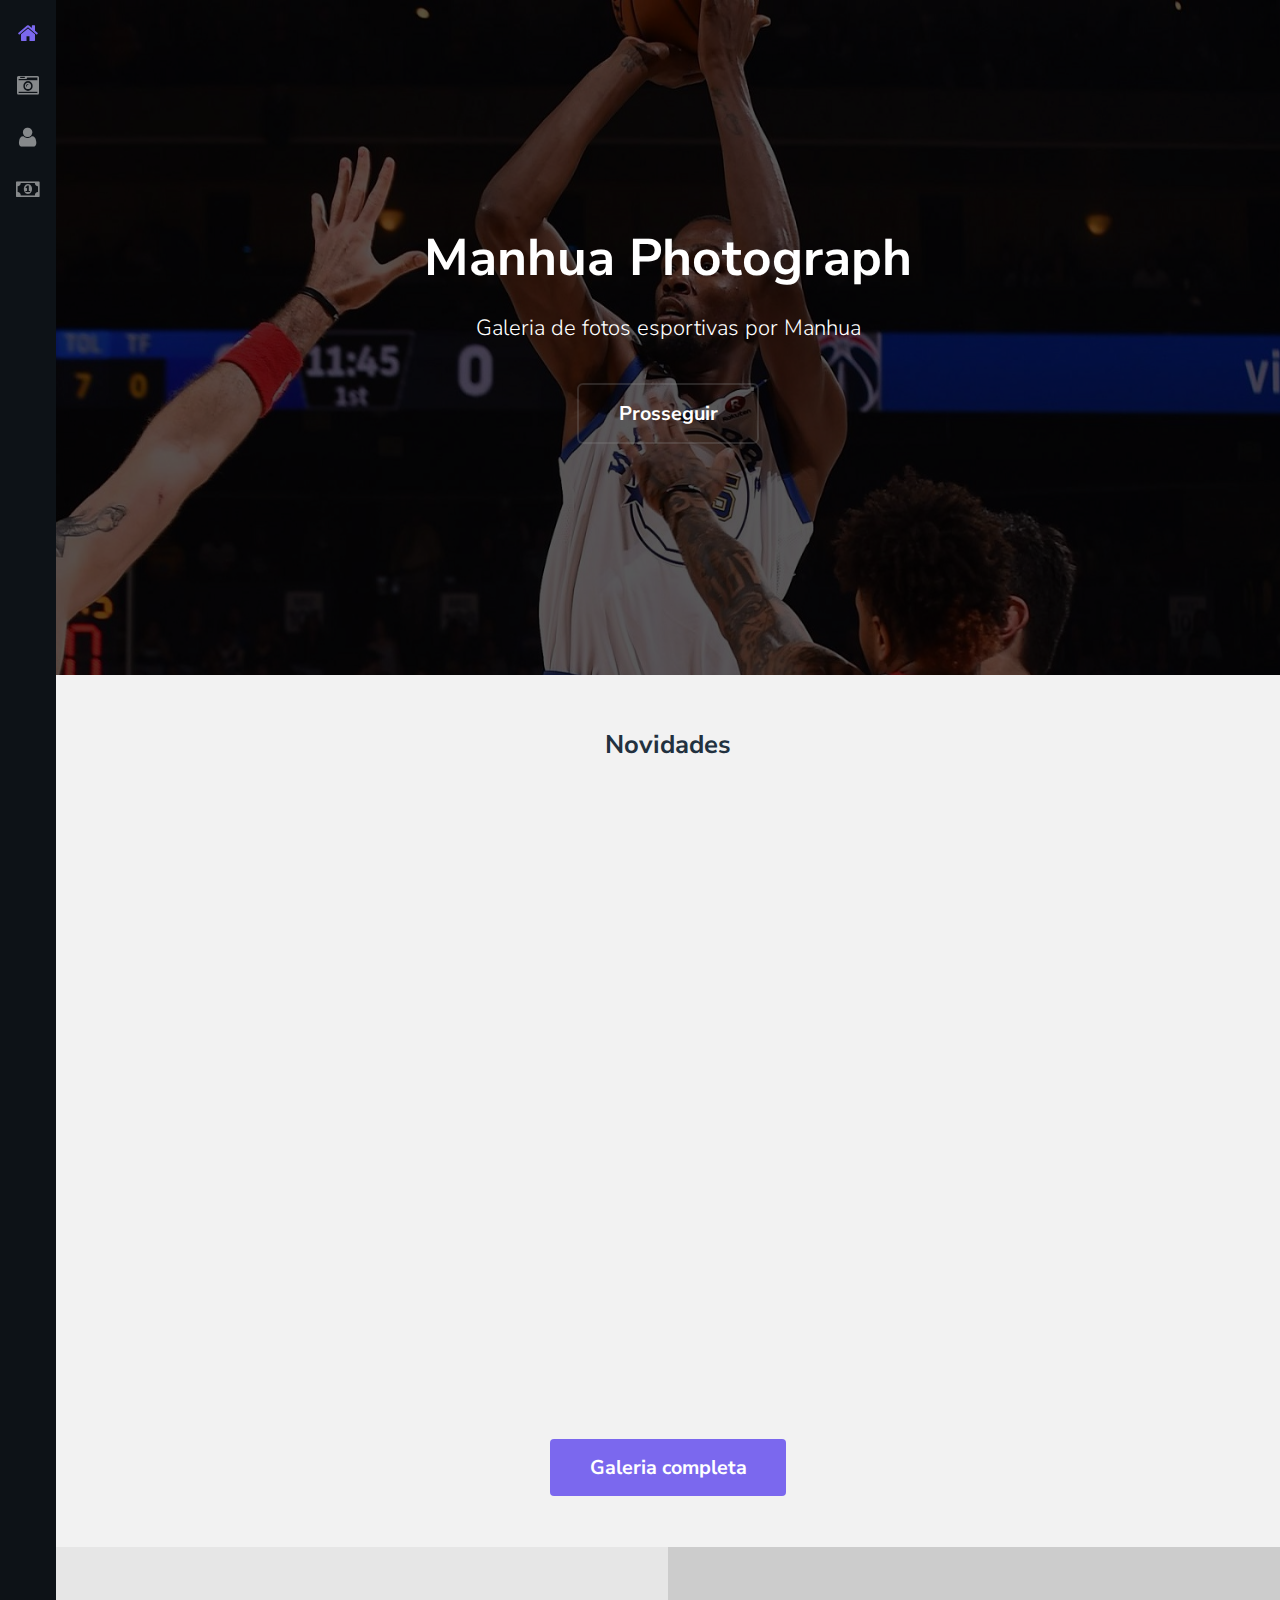
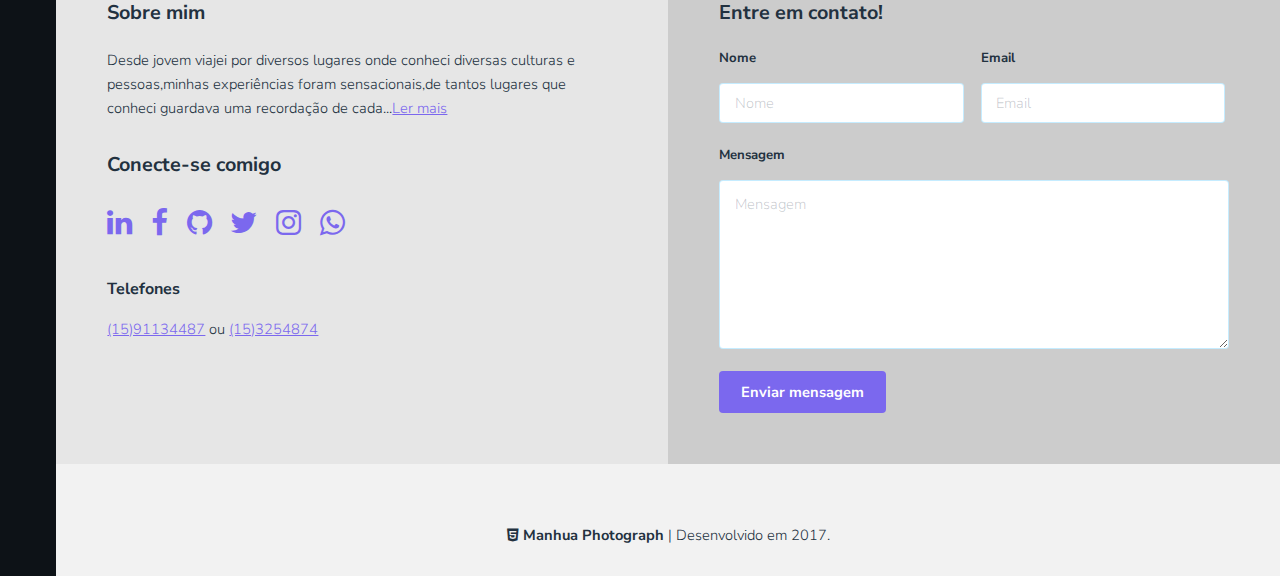
<file: index.html>
<!DOCTYPE HTML>
<html lang="pt-br">
	<head>
		<title>Manhua Photograph</title>
		<meta charset="utf-8" />
		<meta name="viewport" content="width=device-width, initial-scale=1" />
		<link rel="stylesheet" href="arq/css/main.css" />
		<link rel="Icon"  href="imagens/favicon.ico"> 
		
	</head>

	<body>
		<div class="page-wrap">

			
				<nav id="nav">
					<ul>
						<li><a href="index.html" class="active"><span class="icon fa-home"></span></a></li>
						<li><a href="galeria.html"><span class="icon fa-camera-retro"></span></a></li>
						<li><a href="sobre.html"><span class="icon fa-user"></span></a></li>
						<li><a href="servicos.html"><span class="icon fa-money"></span></a></li>
						
						</ul>
				</nav>


				<section id="main">
						<section id="banner">
							<div class="inner">
								<h1>Manhua Photograph</h1>
								<p>Galeria de fotos esportivas por Manhua</a></p>
								<ul class="actions">
									<li><a href="#gallery" class="button alt scrolly big">Prosseguir</a></li>
								</ul>
							</div>
						</section>

					
						<section id="gallery">


								<div class="gallery">
									<header class="special">
										<h2>Novidades</h2>
									</header>

									<div class="content">

										<div class="media ">
											<a href="imagens/cheia/bask.jpg"><img src="imagens/amostra/bask.jpg" alt="" title="All Stars - 2014."/></a>
											</div>
											<div class="media">
												<a href="imagens/cheia/bask1.jpg"><img src="imagens/amostra/bask1.jpg" alt="" title="All Stars - 2017" /></a> 
											</div>
											<div class="media">
												<a href="imagens/cheia/surf.jpg"><img src="imagens/amostra/surf.jpg" alt="" title="Nicolaj Artts - 2016." /></a> 
											</div>
											<div class="media">
												<a href="imagens/cheia/skate11.jpg"><img src="imagens/amostra/skate11.jpg" alt="" title="Luan Oliveira no Xgames 2014." /></a> 
												<p></p>
											</div>
											<div class="media">
												<a href="imagens/cheia/skate7.jpg"><img src="imagens/amostra/skate7.jpg" alt="" title="Abdul Nahaj - 2016." /></a>
											</div>
											<div class="media">
												<a href="imagens/cheia/surf10.jpg"><img src="imagens/amostra/surf10.jpg" alt="" title="Nina Artrois - 2017." /></a>
										
											</div>
											<div class="media">
												<a href="imagens/cheia/skate9.jpg"><img src="imagens/amostra/skate9.jpg" alt="" title="Luan Oliveira na Street League 2015." /></a>
											</div>
											<div class="media">
												<a href="imagens/cheia/surf7.jpg"><img src="imagens/amostra/surf7.jpg" alt="" title="André Markins em superonda - 2017" /></a>
										</div>
									</div>
									<footer>
										<a href="galeria.html" class="button big">Galeria completa</a>
									</footer>
								</div>
						</section>

				<section id="contato">
							
								<div class="social column">
									<h3>Sobre mim</h3>
									<p>Desde jovem viajei por diversos lugares onde conheci diversas culturas e pessoas,minhas experiências foram sensacionais,de tantos lugares que conheci guardava uma recordação de cada...<a href="sobre.html">Ler mais</a></p>
									<p></p>
									<h3>Conecte-se comigo</h3>
									<ul class="icons">
										<li><a href="https://br.linkedin.com/in/hedgar-bezerra-bab031141" class="icon fa-linkedin"> <span class="label"> LinkedIn</span></a></li>
										<li><a href="https://www.facebook.com/hedgar.bezerra" class="icon fa-facebook"><span class="label">Facebook</span></a></li>
										<li><a href="https://github.com/hedgarbezerra" class="icon fa-github"> <span class="label"> Github</span></a></li>
										<li><a href="https://twitter.com" class="icon fa-twitter"><span class="label">Twitter</span></a></li>
										<li><a href="https://Instagram.com" class="icon fa-instagram"><span class="label">Instagram</span></a></li>
										<li><a href="https://web.whatsapp.com/" class="icon fa-whatsapp"> <span class="label"> Whatssapp</span></a></li>
										<p></p>
										<h4>Telefones</h4>
										<p><a href="tel:1599134487">(15)91134487</a> ou <a href="tel:1532584874">(15)3254874</a></p>
									</ul>
								</div>

								<div class="column">
									<h3>  Entre em contato!</h3>
									<form id="gform" action="https://script.google.com/macros/s/AKfycbx9VpmqMlSRH6HCa_6Ye6Fxh0HaOp1bXYM5_r-WvgyuwUuxn74n/exec" method="post" enctype="text/plain" data-email="hedgarbezerra35@gmail.com">
										<div class="field half first">
											<label for="nome">Nome</label>
											<input name="nome" id="Nome" id="" type="text" placeholder="Nome">
										</div>
										<div class="field half">
											<label for="email">Email</label>
											<input name="email" id="email" type="email" placeholder="Email">
										</div>
										<div class="field">
											<label for="mensagem">Mensagem</label>
											<textarea name="Mensagem" rows="6" placeholder="Mensagem"></textarea>
										</div>
										<ul class="actions">
											<li><input value="Enviar mensagem" class="button" type="submit"></li>
										</ul>
									</form>
								</div>
								<div class ="column" style="display:none;" id="obg">
    							<h2><em>Obrigado por entrar em contato!</em> </h2>
  									
  									</div>

						</section>
				<script src="arq/js/jquery.min.js"></script>
				<script src="arq/js/jquery.poptrox.min.js"></script>
				<script src="arq/js/jquery.scrolly.min.js"></script>
				<script src="arq/js/skel.min.js"></script>
				<script src="arq/js/util.js"></script>
				<script src="arq/js/main.js"></script>

				
						<footer id="footer" class= "icon fa-html5">
						<strong> Manhua Photograph</strong> | Desenvolvido em 2017.
						</footer>
				</section>
		</div>

		
	</body>
</html>
</file>
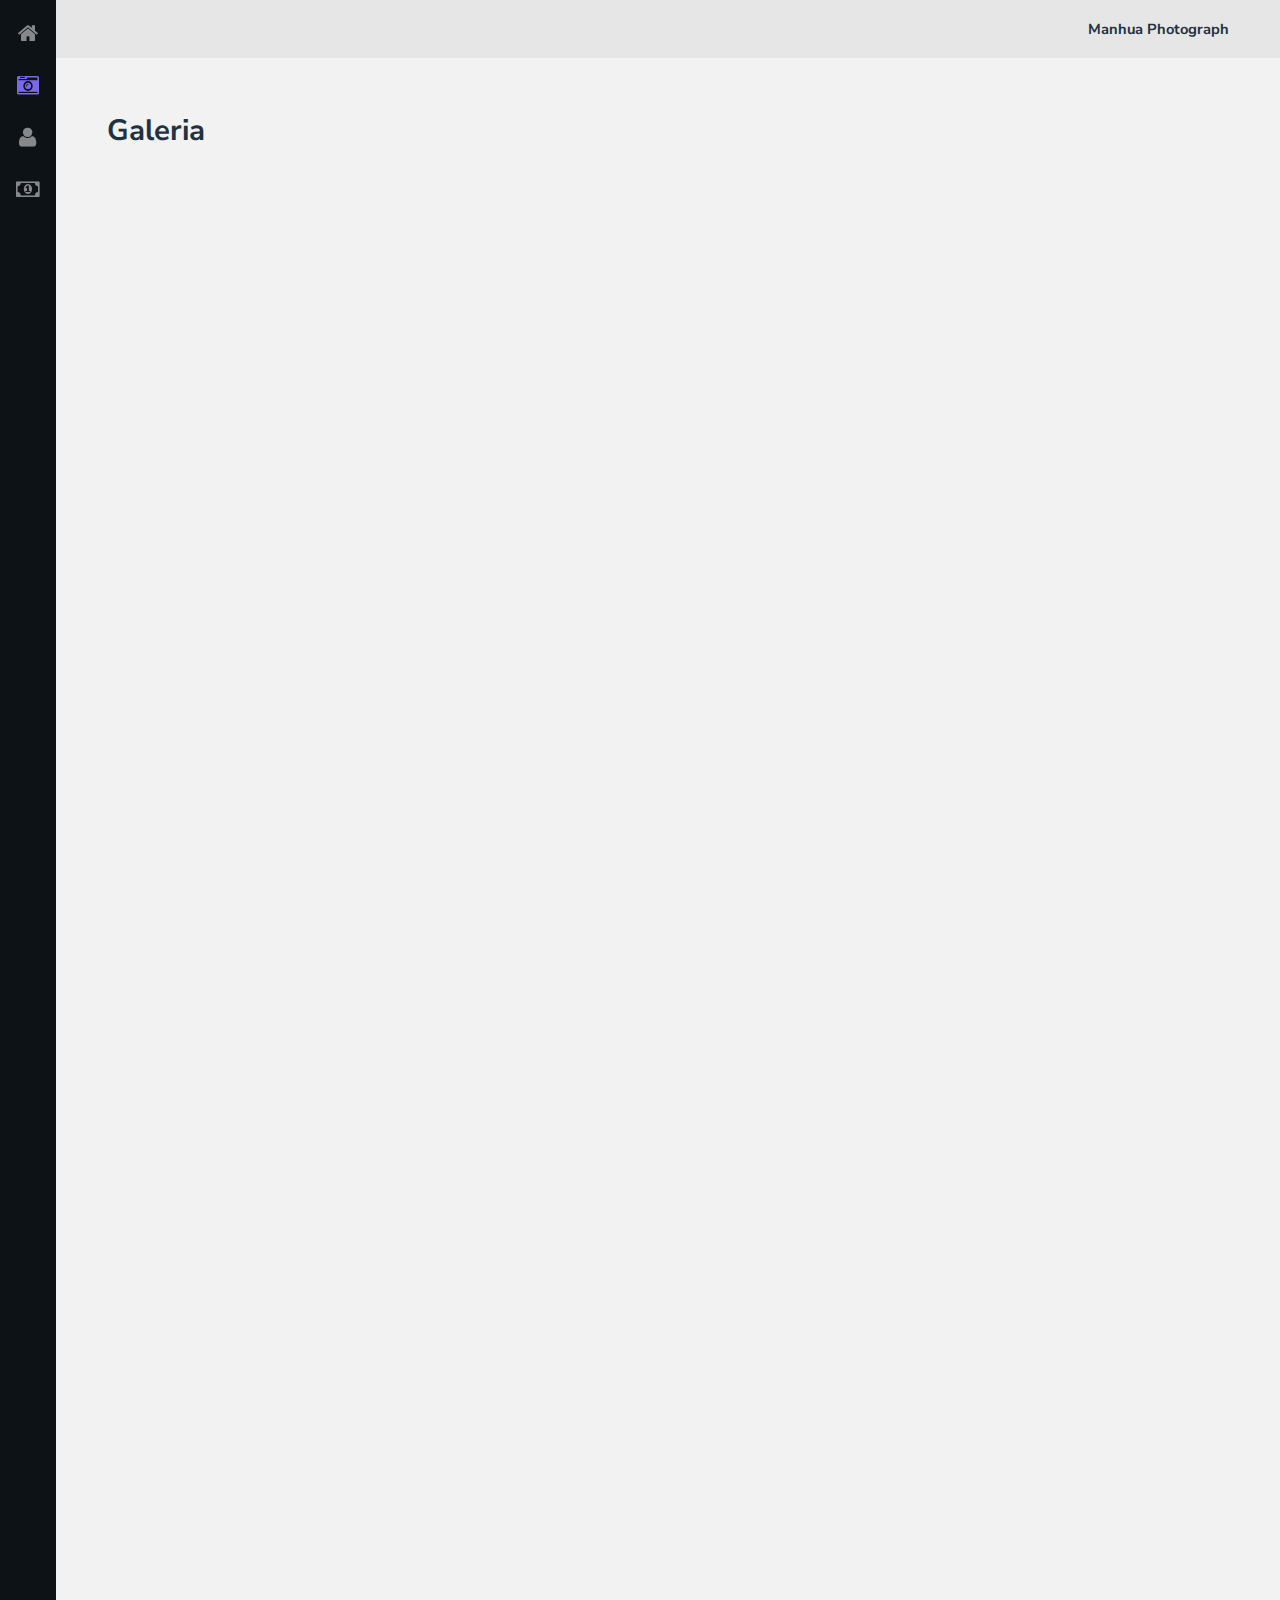
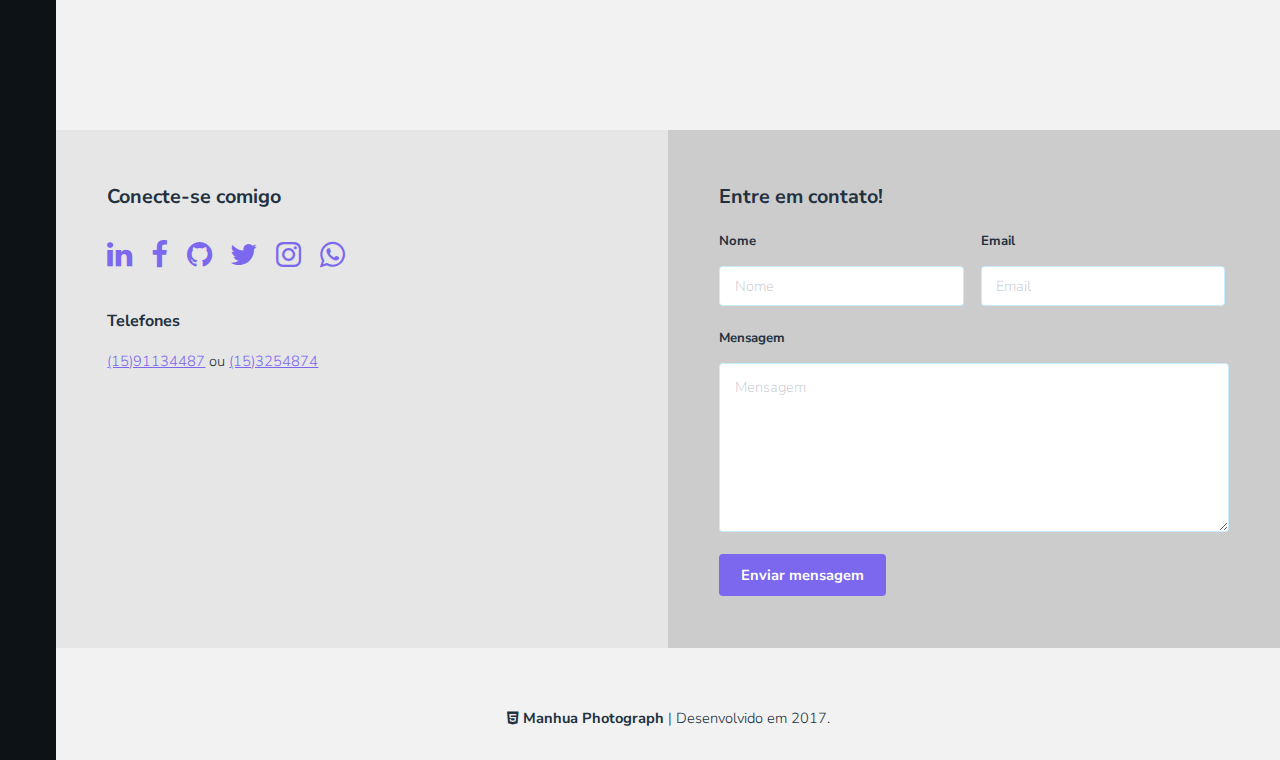
<file: galeria.html>
<!DOCTYPE HTML>
<html lang="pt-br">
	<head>
		<title>Manhua Photograph - Galeria </title>
		<meta charset="utf-8" />
		<meta name="viewport" content="width=device-width, initial-scale=1" />
		<link rel="stylesheet" href="arq/css/main.css" />
		<link rel="Icon"  href="imagens/favicon.ico"/>
	</head>
	<body>
		<div class="page-wrap">
				<nav id="nav">
					<ul>
						<li><a href="index.html"><span class="icon fa-home"></span></a></li>
						<li><a href="galeria.html" class="active"><span class="icon fa-camera-retro"></span></a></li>
						<li><a href="sobre.html"><span class="icon fa-user"></span></a></li>
						<li><a href="servicos.html"><span class="icon fa-money"></span></a></li>
					</ul>
				</nav>

		
				<section id="main">

			
					<header id="header">
							<div>Manhua Photograph </div>
						</header>

					
						<section id="galleries">

							
								<div class="gallery">

								
										<header>
											<h1>Galeria</h1>
										
										</header>

										<div class="content">
											<div class="media todos basquete ">
												<a href="imagens/cheia/bask.jpg"><img src="imagens/amostra/bask.jpg" alt="" title="All Stars - 2014."/></a>
											</div>
											<div class="media todos basquete">
												<a href="imagens/cheia/bask1.jpg"><img src="imagens/amostra/bask1.jpg" alt="" title="All Stars - 2017" /></a> 
											</div>
											<div class="media todos surf">
												<a href="imagens/cheia/surf.jpg"><img src="imagens/amostra/surf.jpg" alt="" title="Nicolaj Artts - 2016." /></a> 
											</div>
											<div class="media todos skate">
												<a href="imagens/cheia/skate11.jpg"><img src="imagens/amostra/skate11.jpg" alt="" title="Luan Oliveira / Xgames - 2014." /></a> 
												<p></p>
											</div>
											<div class="media todos skate">
												<a href="imagens/cheia/skate7.jpg"><img src="imagens/amostra/skate7.jpg" alt="" title="Abdul Nahaj - 2016." /></a>
											</div>
											<div class="media todos surf">
												<a href="imagens/cheia/surf10.jpg"><img src="imagens/amostra/surf10.jpg" alt="" title="Nina Artrois - 2017." /></a>
										
											</div>
											<div class="media todos skate">
												<a href="imagens/cheia/skate9.jpg"><img src="imagens/amostra/skate9.jpg" alt="" title="Luan Oliveira / Street League - 2015." /></a>
											</div>
											<div class="media todos futebol">
												<a href="imagens/cheia/fut3.jpg"><img src="imagens/amostra/fut3.jpg" alt="" title="Chealse vs Manchester City - 2017." /></a>
												<p></p>
											</div>
											<div class="media todos skate">
												<a href="imagens/cheia/skate2.jpg"><img src="imagens/amostra/skate2.jpg" alt="" title="Tom McFree - 2013." /></a>
											</div>
											<div class="media todos futebol">
												<a href="imagens/cheia/fut8.jpg"><img src="imagens/amostra/fut8.jpg" alt="" title="Chealse vs Armstrong - 2015." /></a>
											</div>
											<div class="media todos surf">
												<a href="imagens/cheia/surf1.jpg"><img src="imagens/amostra/surf1.jpg" alt="" title="Nicolaj Artts Superonda - 2016." /></a>
											</div>
											<div class="media todos basquete">
												<a href="imagens/cheia/bask6.jpg"><img src="imagens/amostra/bask6.jpg" alt="" title="Chicago Bulls vs Orlando Magic / NBA - 2016 ." /></a>
												<p></p>
											</div>
											
											<div class="media todos surf">
												<a href="imagens/cheia/surf2.jpg"><img src="imagens/amostra/surf2.jpg" alt="" title=" Joana Straus - 2016." /></a>
											</div>
											<div class="media todos skate4">
												<a href="imagens/cheia/skate4.jpg"><img src="imagens/amostra/skate4.jpg" alt="" title="Nicky Fortty - 2015." /></a>
											</div>
											<div class="media todos futebol">
												<a href="imagens/cheia/fut2.jpg"><img src="imagens/amostra/fut2.jpg" alt="" title="Bayern vs Arsenal - 2017." /></a>
											</div>
											<div class="media todos futebol">
												<a href="imagens/cheia/fut5.jpg"><img src="imagens/amostra/fut5.jpg" alt="" title="Pogba pelo Juventus - 2016." /></a>
												<p></p>
											</div>
											<div class="media todos skate">
												<a href="imagens/cheia/skate3.jpg"><img src="imagens/amostra/skate3.jpg" alt="" title="Chris Hoelfer / THRASHER - 2015." /></a>
											</div>
											<div class="media todos futebol">
												<a href="imagens/cheia/fut1.jpg"><img src="imagens/amostra/fut1.jpg" alt="" title="Chealse vs Monaco / UEFA - 2015." /></a>
											</div>
											<div class="media todos skate">
												<a href="imagens/cheia/skate1.jpg"><img src="imagens/amostra/skate1.jpg" alt="" title="Arthur Dayne - 2016." /></a>
											</div>
											<div class="media todos basquete ">
												<a href="imagens/cheia/bask2.jpg"><img src="imagens/amostra/bask2.jpg" alt="" title="Detroit Pistons vs Philadelphia 76ers / NBA - 2017." /></a>
												<p></p>
											</div>
											<div class="media todos skate ">
												<a href="imagens/cheia/skate5.jpg"><img src="imagens/amostra/skate5.jpg" alt="" title="Corey Ashk - 2014." /></a>
											</div>
											<div class="media todos skate">
												<a href="imagens/cheia/skate6.jpg"><img src="imagens/amostra/skate6.jpg" alt="" title="Chris Chann - 2016." /></a>
											</div>
											<div class="media todos basquete ">
												<a href="imagens/cheia/bask3.jpg"><img src="imagens/amostra/bask3.jpg" alt="" title="Los Angeles Clippers vs Detroit Pistons / NBA - 2017." /></a>
											</div>
											<div class="media todos futebol">
												<a href="imagens/cheia/fut4.jpg"><img src="imagens/amostra/fut4.jpg" alt="" title="Neymar pelo Barcelona - 2015." /></a>
												<p></p>
											</div>

											<div class="media todos skate">
												<a href="imagens/cheia/skate7.jpg"><img src="imagens/amostra/skate7.jpg" alt="" title="Chris Chann / THRASHER - 2017." /></a>
											</div>
											<div class="media todos basquete">
												<a href="imagens/cheia/bask5.jpg"><img src="imagens/amostra/bask5.jpg" alt="" title="Washington Wizards vs Golden State Warrior / NBA - 2017." /></a>
											</div>
											<div class="media todos basquete">
												<a href="imagens/cheia/bask9.jpg"><img src="imagens/amostra/bask9.jpg" alt="" title="Lebron James / Allstars - 2014." /></a>
											</div>
											<div class="media todos skate">
												<a href="imagens/cheia/skate10.jpg"><img src="imagens/amostra/skate10.jpg" alt="" title="Luan Oliveira / Xgames - 2015." /></a>
												<p></p>
											</div>

											<div class="media todos futebol">
												<a href="imagens/cheia/fut9.jpg"><img src="imagens/amostra/fut9.jpg" alt="" title="Dynamo Kyiv vs Leipzig / UEFA - 2017." /></a>
											</div>
											<div class="media todos surf">
												<a href="imagens/cheia/surf3.jpg"><img src="imagens/amostra/surf3.jpg" alt="" title="Nicolaj Artts - 2017." /></a>
											</div>
											<div class="media todos skate">
												<a href="imagens/cheia/skate8.jpg"><img src="imagens/amostra/skate8.jpg" alt="" title="Cara aleatório / Seatle Skatepark - 2014." /></a>
											</div>
											<div class="media todos surf">
												<a href="imagens/cheia/surf4.jpg"><img src="imagens/amostra/surf4.jpg" alt="" title="Jean da Silva - 2016." /></a>
												<p></p>
											</div>

											<div class="media todos basquete">
												<a href="imagens/cheia/bask8.jpg"><img src="imagens/amostra/bask8.jpg" alt="" title="Los Angeles Lakers  vs Portland Trail Blazers / NBA - 2016." /></a>
											</div>
											<div class="media todos futebol">
												<a href="imagens/cheia/fut7.jpg"><img src="imagens/amostra/fut7.jpg" alt="" title="Barcelona vs Bayern / UEFA - 2017." /></a>
											</div>
											<div class="media todos surf">
												<a href="imagens/cheia/surf7.jpg"><img src="imagens/amostra/surf7.jpg" alt="" title="Joel Dynamo - 2014 ." /></a>
											</div>
											<div class="media todos surf">
												<a href="imagens/cheia/surf6.jpg"><img src="imagens/amostra/surf6.jpg" alt="" title="Surfista com seu cão - 2015." /></a>
												<p></p>
											</div>
											<div class="media todos basquete">
												<a href="imagens/cheia/bask4.jpg"><img src="imagens/amostra/bask4.jpg" alt="" title="Los Angeles Clippers vs Indiana Pacers / NBA - 2016." /></a>
											</div>
											<div class="media todos futebol">
												<a href="imagens/cheia/fut3.jpg"><img src="imagens/amostra/fut3.jpg" alt="" title="Chealse vs Tottenham / UEFA - 2016." /></a>
											</div>
											<div class="media todos futebol">
												<a href="imagens/cheia/fut6.jpg"><img src="imagens/amostra/fut6.jpg" alt="" title="Barcelona ganha UEFA - 2015." /></a>
											</div>
											<div class="media todos surf">
												<a href="imagens/cheia/surf9.jpg"><img src="imagens/amostra/surf9.jpg" alt="" title="Nina Artrois - 2015." /></a>
											</div>

										</div>
										<p></p>
								</div>
						</section>

					
						<section id="contato">
						

							<div class="social column">
								<h3>Conecte-se comigo</h3>
							
									<ul class="icons">
										<li><a href="https://br.linkedin.com/in/hedgar-bezerra-bab031141" class="icon fa-linkedin"> <span class="label"> LinkedIn</span></a></li>
										<li><a href="https://www.facebook.com/hedgar.bezerra" class="icon fa-facebook"><span class="label">Facebook</span></a></li>
										<li><a href="https://github.com/hedgarbezerra" class="icon fa-github"> <span class="label"> Github</span></a></li>
										<li><a href="https://twitter.com" class="icon fa-twitter"><span class="label">Twitter</span></a></li>
										<li><a href="https://Instagram.com" class="icon fa-instagram"><span class="label">Instagram</span></a></li>
										<li><a href="https://web.whatsapp.com/" class="icon fa-whatsapp"> <span class="label"> Whatssapp</span></a></li>
										<p></p>
										<h4>Telefones</h4>
										<p><a href="tel:1599134487">(15)91134487</a> ou <a href="tel:1532584874">(15)3254874</a></p>
									</ul>
								</div>

							<div class="column">
									<h3>  Entre em contato!</h3>
									<form id="gform" action="https://script.google.com/macros/s/AKfycbx9VpmqMlSRH6HCa_6Ye6Fxh0HaOp1bXYM5_r-WvgyuwUuxn74n/exec" method="post" enctype="text/plain" data-email="hedgarbezerra35@gmail.com">

										<div class="field half first">
											<label for="nome">Nome</label>
											<input name="nome" id="Nome" id="" type="text" placeholder="Nome">
										</div>
										<div class="field half">
											<label for="email">Email</label>
											<input name="email" id="email" type="email" placeholder="Email">
										</div>
										<div class="field">
											<label for="mensagem">Mensagem</label>
											<textarea name="Mensagem" rows="6" placeholder="Mensagem"></textarea>
										</div>
										<ul class="actions">
											<li><input value="Enviar mensagem" class="button" type="submit"></li>
										</ul>
									</form>
								</div>
								<div class ="column" style="display:none;" id="obg">
    							<h2><em>Obrigado por entrar em contato!</em> </h2>
  									
  									</div>
						</section>					
				<script src="arq/js/jquery.min.js"></script>
				<script src="arq/js/jquery.poptrox.min.js"></script>
				<script src="arq/js/jquery.scrolly.min.js"></script>
				<script src="arq/js/skel.min.js"></script>
				<script src="arq/js/util.js"></script>
				<script src="arq/js/main.js"></script>
						<footer id="footer" class="icon fa-html5">
							<strong> Manhua Photograph</strong> | Desenvolvido em 2017.
						</footer>
				</section>
		</div>
	</body>
	</html>
</file>
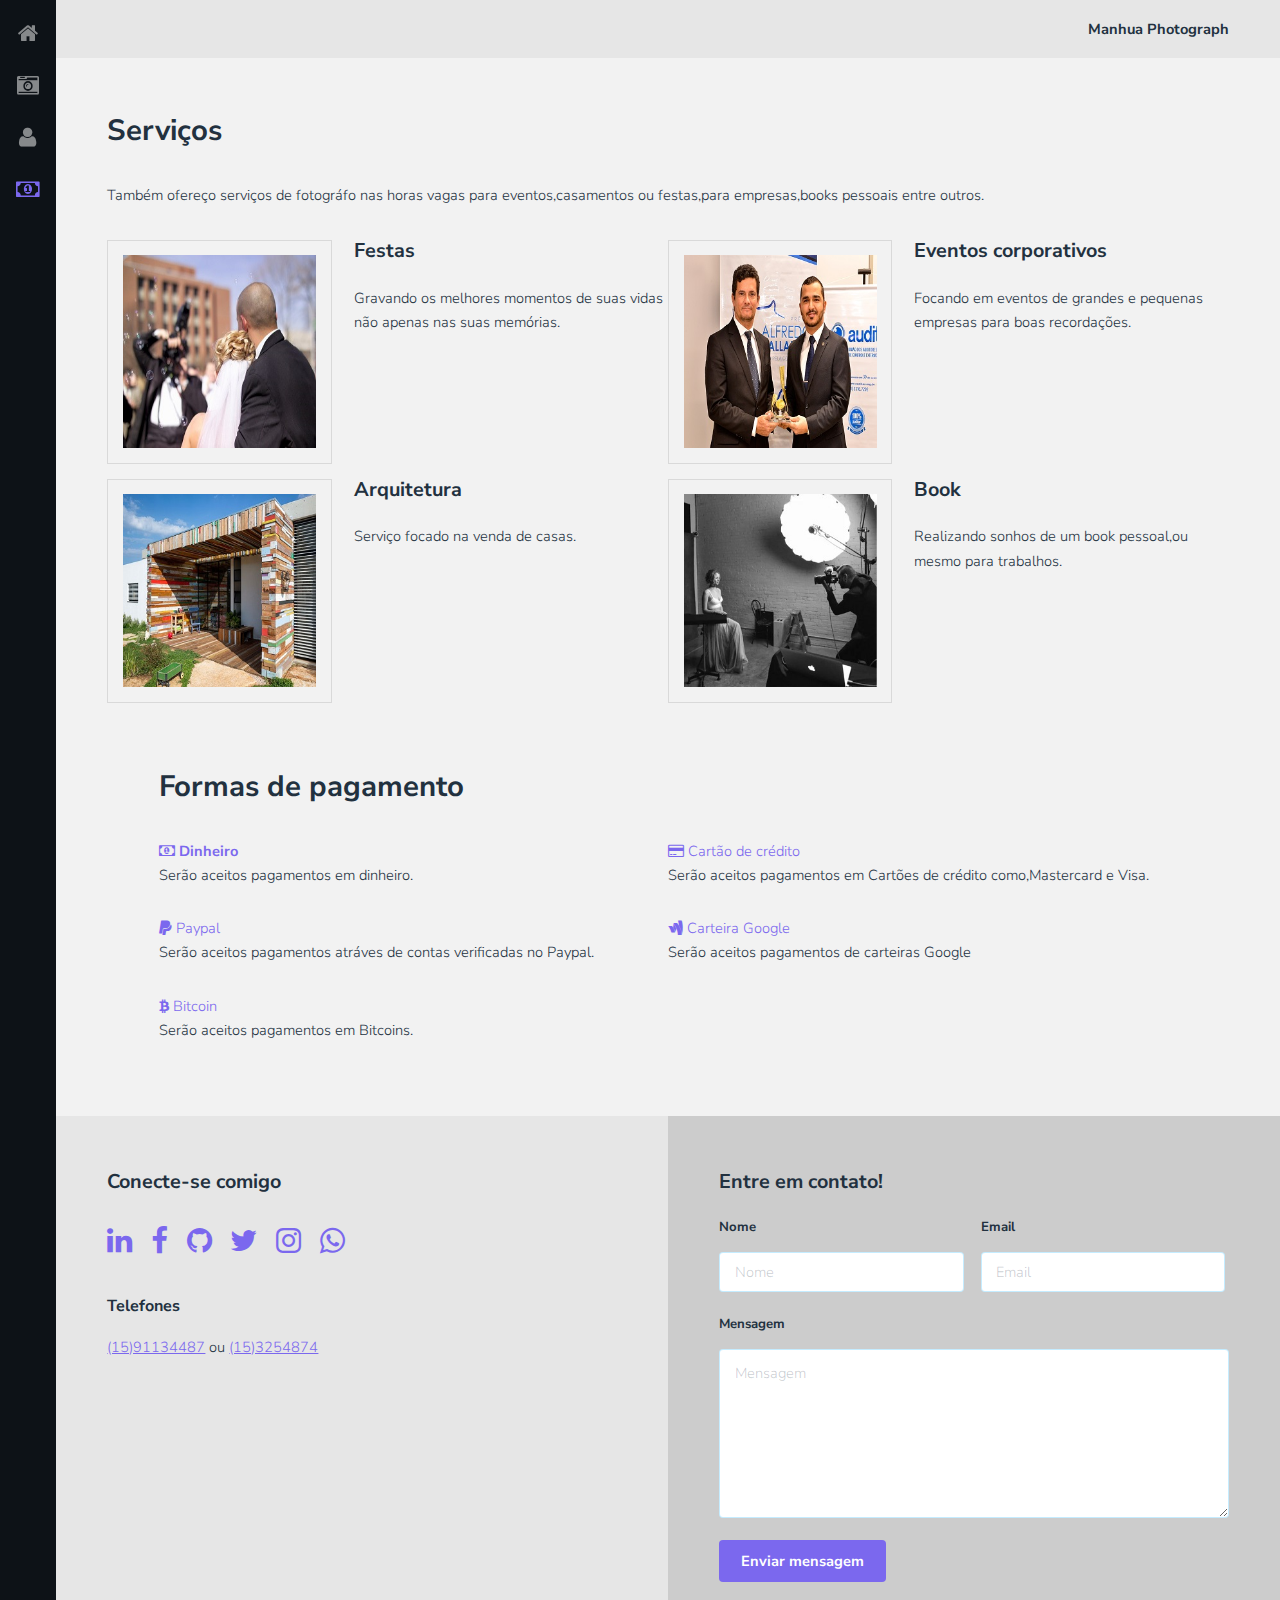
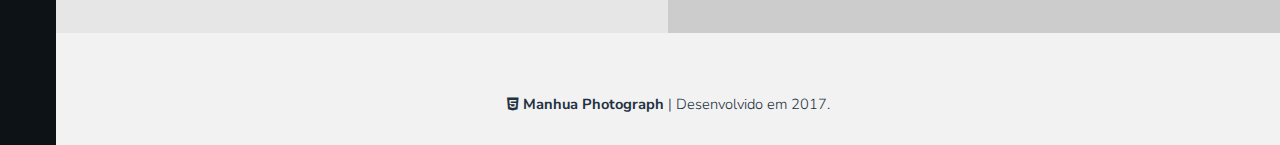
<file: servicos.html>
<!DOCTYPE HTML>
<html lang="pt-br">
	<head>
		<title>Manhua Photograph - Serviços</title>
		<meta charset="utf-8" />
		<meta name="viewport" content="width=device-width, initial-scale=1" />
		<link rel="stylesheet" href="arq/css/main.css" />
		<link rel="Icon"  href="imagens/favicon.ico"> 
	</head>
	<body>
		<div class="page-wrap">

			
				<nav id="nav">
					<ul>
						<li><a href="index.html" ><span class="icon fa-home"></span></a></li>
						<li><a href="galeria.html"><span class="icon fa-camera-retro"></span></a></li>
						<li><a href="sobre.html"><span class="icon fa-user"></span></a></li>
						<li><a href="servicos.html" class="active"><span class="icon fa-money"></span></a></li>
					</ul>
				</nav>


				<section id="main">

				
						<header id="header">
							<div>Manhua Photograph </div>
						</header>

						<section id="servicos">

							<div class="inner">
								<header>
									<h1>Serviços </h1>
								</header>
								<p>Também ofereço serviços de fotográfo nas horas vagas para eventos,casamentos ou festas,para empresas,books pessoais entre outros.</p>


								<section class="columns double">
									<div class="column">
										<span class="image left special"><img src="imagens/02.jpg" alt="" /></span>
										<h3>Festas </h3>
										<p>
											Gravando os melhores momentos de suas vidas não apenas nas suas memórias.
										</p>
									</div>
									
									<div class="column">
										<span class="image left special"><img src="imagens/03.jpg" alt="" /></span>
										<h3>Eventos corporativos </h3>
										<p>
											Focando em eventos de grandes e pequenas empresas para boas recordações.
										</p>
									</div>
									<div class="column">
										<span class="image left special"><img src="imagens/04.jpg" alt="" /></span>
										<h3>Arquitetura</h3>
										<p>
											Serviço focado na venda de casas.
										</p>
									</div>
									<div class="column">
										<span class="image left special"><img src="imagens/01.jpg" alt="" /></span>
										<h3>Book</h3>
										<p>
											Realizando sonhos de um book pessoal,ou mesmo para trabalhos.
										</p>
									</div>
								
							
						<div class="inner">
						<h1>    Formas de pagamento </h1>
								</header>
						<p></p>	
							<section class="columns double">						
								<div class="column">								
								
									<a class="icon fa-money"><strong> Dinheiro</strong></a>
									<p>Serão aceitos pagamentos em dinheiro.</p>

								</div>
							
								<div class="column">							
									
									<a class="icon fa-credit-card" class="label"> Cartão de crédito</a>
									<p>Serão aceitos pagamentos em Cartões de crédito como,Mastercard e Visa.</p>
								</div>

								

								<div class="column">
									<a class="icon fa-paypal" class="label"> Paypal</a>
										<p>Serão aceitos pagamentos atráves de contas verificadas no Paypal.</p>
								</div>

								<div class="column">
										<a class="icon fa-google-wallet" class="label"> Carteira Google </a>
										<p>Serão aceitos pagamentos de carteiras Google</p>
								</div>

								<div class="column">
									<a class="icon fa-btc" class="label"> Bitcoin </a>
										<p>Serão aceitos pagamentos em Bitcoins.</p>
								</div>		    
										
										
									
									</div>
								
								
							</section>


						
				</section>

				<section id="contato">

							
								<div class="social column">
									
									
									<h3>Conecte-se comigo</h3>
									<ul class="icons">
										<li><a href="https://br.linkedin.com/in/hedgar-bezerra-bab031141" class="icon fa-linkedin"> <span class="label"> LinkedIn</span></a></li>
										<li><a href="https://www.facebook.com/hedgar.bezerra" class="icon fa-facebook"><span class="label">Facebook</span></a></li>
										<li><a href="https://github.com/hedgarbezerra" class="icon fa-github"> <span class="label"> Github</span></a></li>
										<li><a href="https://twitter.com" class="icon fa-twitter"><span class="label">Twitter</span></a></li>
										<li><a href="https://Instagram.com" class="icon fa-instagram"><span class="label">Instagram</span></a></li>
										<li><a href="https://web.whatsapp.com/" class="icon fa-whatsapp"> <span class="label"> Whatssapp</span></a></li>
										<p></p>
										<h4>Telefones</h4>
										<p><a href="tel:1599134487">(15)91134487</a> ou <a href="tel:1532584874">(15)3254874</a></p>
									</ul>
								</div>
								<div class="column">
									<h3>  Entre em contato!</h3>
									<form id="gform" action="https://script.google.com/macros/s/AKfycbx9VpmqMlSRH6HCa_6Ye6Fxh0HaOp1bXYM5_r-WvgyuwUuxn74n/exec" method="post" enctype="text/plain" data-email="hedgarbezerra35@gmail.com">
										<div class="field half first">
											<label for="nome">Nome</label>
											<input name="nome" id="Nome" id="" type="text" placeholder="Nome">
										</div>
										<div class="field half">
											<label for="email">Email</label>
											<input name="email" id="email" type="email" placeholder="Email">
										</div>
										<div class="field">
											<label for="mensagem">Mensagem</label>
											<textarea name="Mensagem" rows="6" placeholder="Mensagem"></textarea>
										</div>
										<ul class="actions">
											<li><input value="Enviar mensagem" class="button" type="submit"></li>
										</ul>
									</form>
								</div>
								<div class ="column" style="display:none;" id="obg">
    							<h2><em>Obrigado por entrar em contato!</em> </h2>
  									
  									</div>
						</section>
						<script src="arq/js/jquery.min.js"></script>
				<script src="arq/js/jquery.poptrox.min.js"></script>
				<script src="arq/js/jquery.scrolly.min.js"></script>
				<script src="arq/js/skel.min.js"></script>
				<script src="arq/js/util.js"></script>
				<script src="arq/js/main.js"></script>
				
						<footer id="footer" class="icon fa-html5">
							<strong> Manhua Photograph</strong> | Desenvolvido em 2017.
						</footer>
				</section>
		</div>
		
	</body>
</html>
</file>
<file: arq/css/main.css>
@import url(font-awesome.min.css);
@import url("https://fonts.googleapis.com/css?family=Nunito+Sans:300,400,600");
	

	html, body, div, span, applet, object, iframe, h1, h2, h3, h4, h5, h6, p, blockquote, pre, a, abbr, acronym, address, big, cite, code, del, dfn, em, img, ins, kbd, q, s, samp, small, strike, strong, sub, sup, tt, var, b, u, i, center, dl, dt, dd, ol, ul, li, fieldset, form, label, legend, table, caption, tbody, tfoot, thead, tr, th, td, article, aside, canvas, details, embed, figure, figcaption, footer, header, hgroup, menu, nav, output, ruby, section, summary, time, mark, audio, video {
		margin: 0;
		padding: 0;
		border: 0;
		font-size: 100%;
		font: inherit;
		vertical-align: baseline;
	}

	article, aside, details, figcaption, figure, footer, header, hgroup, menu, nav, section {
		display: block;
	}

	body {
		line-height: 1;
	}

	ol, ul {
		list-style: none;
	}

	blockquote, q {
		quotes: none;
	}

	blockquote:before, blockquote:after, q:before, q:after {
		content: '';
		content: none;
	}

	table {
		border-collapse: collapse;
		border-spacing: 0;
	}

	body {
		-webkit-text-size-adjust: none;
	}


	*, *:before, *:after {
		-moz-box-sizing: border-box;
		-webkit-box-sizing: border-box;
		box-sizing: border-box;
	}


	@-ms-viewport {
		width: device-width;
	}

	body {
		-ms-overflow-style: scrollbar;
	}

	@media screen and (max-width: 480px) {

		html, body {
			min-width: 320px;
		}

	}

	body {
		background: #fff;
	}

		body.is-loading *, body.is-loading *:before, body.is-loading *:after {
			-moz-animation: none !important;
			-webkit-animation: none !important;
			-ms-animation: none !important;
			animation: none !important;
			-moz-transition: none !important;
			-webkit-transition: none !important;
			-ms-transition: none !important;
			transition: none !important;
		}


	body {
		background-color: #fff;
		color: #22313F;
	}

	body, input, select, textarea {
		font-family: "Nunito Sans", Arial, Helvetica, sans-serif;
		font-size: 13pt;
		font-weight: 300;
		line-height: 1.65;
	}

		@media screen and (max-width: 1680px) {
			

			body, input, select, textarea,img,video {
				max-width: 100%;
				font-size: 11pt;
				
			}

		}

		@media screen and (max-width: 1280px) {

			body, input, select, textarea,img,video {
				max-width: 100%;
				font-size: 11pt;
			}

		}

		@media screen and (max-width: 980px) {

			body, input, select, textarea,img,video {
				max-width: 100%;
				font-size: 11pt;
			}

		}

		@media screen and (max-width: 768px) {

			body, input, select, textarea,img,video {
				max-width: 100%;
				font-size: 11pt;
			}

		}
		@media screen and (max-width: 736px) {

			body, input, select, textarea,img,video {
				max-width: 100%;
				font-size: 12pt;
			}

		}

		@media screen and (max-width: 480px) {

			body, input, select, textarea,img,video {
				max-width: 100%;
				font-size: 12pt;
			}

		}
		/*Configuração de video*/

	.vid {
		border: 0;
		display: inline-block;
		position: static;
	}

		.vid video {
			display: block;
		}

		.vid{
			max-width: 70%;
		}

			.vid{
				width: 100%;
			}

			@media screen and (max-width: 480px) {

				.vid{
					max-width: 100%;
					width: 100%;
				}

			}
		.vid {
			
			margin: 0 0 1em 1.5em;
			top: 0.25em;
		}

			@media screen and (max-width: 480px) {

				.vid {
					
					margin: 0 0 1em 0;
				}

			}

		.vid.fit {
			display: block;
			margin: 0 0 2em 0;
			width: 100%;
		}

			.vid.fit video {
				width: 100%;
			}

		.vid.borda {
			border: solid 1px rgba(144, 144, 144, 0.25);
			padding: 1em;
		}

		.vid.main {
			display: block;
			margin: 0 0 3em 0;
			width: 100%;
		}

			.vid.main video {
				width: 100%;
			}

	a {
		text-decoration: underline;
		color: #7B68EE;
	}

		a:hover {
			text-decoration: none;
			color: #019be3;
		}

	strong, b {
		font-weight: 700;
	}

	em, i {
		font-style: italic;
	}

	p {
		margin: 0 0 2em 0;
	}

	h1, h2, h3, h4, h5, h6 {
		font-weight: 700;
		line-height: 1.5;
		margin: 0 0 1em 0;
	}

		h1 a, h2 a, h3 a, h4 a, h5 a, h6 a {
			color: inherit;
			text-decoration: none;
		}

	h1 {
		font-size: 2em;
	}

		@media screen and (max-width: 480px) {

			h1 {
				font-size: 1.5em;
			}

		}

	h2 {
		font-size: 1.75em;
	}

		@media screen and (max-width: 480px) {

			h2 {
				font-size: 1.4em;
			}

		}

	h3 {
		font-size: 1.35em;
	}

	h4 {
		font-size: 1.1em;
	}

	h5 {
		font-size: 0.9em;
	}

	h6 {
		font-size: 0.7em;
	}

	sub {
		font-size: 0.8em;
		position: relative;
		top: 0.5em;
	}

	sup {
		font-size: 0.8em;
		position: relative;
		top: -0.5em;
	}

	blockquote {
		border-left: solid 4px;
		font-style: italic;
		margin: 0 0 2em 0;
		padding: 0.5em 0 0.5em 2em;
	}

	code {
		border-radius: 4px;
		border: solid 1px;
		font-family: "Courier New", monospace;
		font-size: 0.9em;
		margin: 0 0.25em;
		padding: 0.25em 0.65em;
	}

	pre {
		-webkit-overflow-scrolling: touch;
		font-family: "Courier New", monospace;
		font-size: 0.9em;
		margin: 0 0 2em 0;
	}

		pre code {
			display: block;
			line-height: 1.75;
			padding: 1em 1.5em;
			overflow-x: auto;
		}

	hr {
		border: 0;
		border-bottom: solid 1px;
		margin: 2em 0;
	}

		hr.major {
			margin: 3em 0;
		}

	.align-left {
		text-align: left;
	}

	.align-center {
		text-align: center;
	}

	.align-right {
		text-align: right;
	}


	.box {
		border-radius: 4px;
		border: solid 1px rgba(144, 144, 144, 0.25);
		margin-bottom: 2em;
		padding: 1.5em;
	}

		.box > :last-child,
		.box > :last-child > :last-child,
		.box > :last-child > :last-child > :last-child {
			margin-bottom: 0;
		}

		.box.alt {
			border: 0;
			border-radius: 0;
			padding: 0;
		}

	input[type="submit"],
	input[type="reset"],
	input[type="button"],
	button,
	.button {
		-moz-appearance: none;
		-webkit-appearance: none;
		-ms-appearance: none;
		appearance: none;
		-moz-transition: background-color 0.2s ease-in-out, color 0.2s ease-in-out;
		-webkit-transition: background-color 0.2s ease-in-out, color 0.2s ease-in-out;
		-ms-transition: background-color 0.2s ease-in-out, color 0.2s ease-in-out;
		transition: background-color 0.2s ease-in-out, color 0.2s ease-in-out;
		background: #7B68EE;
		color: #FFF;
		border-radius: 4px;
		border: 0;
		cursor: pointer;
		display: inline-block;
		font-weight: 700;
		height: 2.85em;
		line-height: 2.95em;
		padding: 0 1.5em;
		text-align: center;
		text-decoration: none;
		white-space: nowrap;
	}
/* Botoes da aba contatos com os hovers*/


		input[type="submit"].active,
		input[type="reset"].active,
		input[type="button"].active,
		button.active,
		.button.active {
			color: #FFF;
			background: #22313F;
		}

			input[type="submit"].active:hover,
			input[type="reset"].active:hover,
			input[type="button"].active:hover,
			button.active:hover,
			.button.active:hover {
				color: #FFF;
				background: #22313F;
			}

		input[type="submit"]:hover,
		input[type="reset"]:hover,
		input[type="button"]:hover,
		button:hover,
		.button:hover {
			color: #FFF;
			background: #019be3;
		}

		input[type="submit"].alt,
		input[type="reset"].alt,
		input[type="button"].alt,
		button.alt,
		.button.alt {
			background: none;
			box-shadow: 0 0 0 2px rgba(144, 144, 144, 0.25);
		}

			input[type="submit"].alt:hover,
			input[type="reset"].alt:hover,
			input[type="button"].alt:hover,
			button.alt:hover,
			.button.alt:hover {
				background: rgba(144, 144, 144, 0.075);
				box-shadow: 0 0 0 2px rgba(144, 144, 144, 0.25);
			}

		input[type="submit"].icon,
		input[type="reset"].icon,
		input[type="button"].icon,
		button.icon,
		.button.icon {
			padding-left: 1.35em;
		}

			input[type="submit"].icon:before,
			input[type="reset"].icon:before,
			input[type="button"].icon:before,
			button.icon:before,
			.button.icon:before {
				margin-right: 0.5em;
			}

		input[type="submit"].fit,
		input[type="reset"].fit,
		input[type="button"].fit,
		button.fit,
		.button.fit {
			display: block;
			margin: 0 0 1em 0;
			width: 100%;
		}

		input[type="submit"].small,
		input[type="reset"].small,
		input[type="button"].small,
		button.small,
		.button.small {
			font-size: 0.8em;
		}

		input[type="submit"].big,
		input[type="reset"].big,
		input[type="button"].big,
		button.big,
		.button.big {
			font-size: 1.35em;
			padding: 0 2em;
		}

		input[type="submit"].disabled, input[type="submit"]:disabled,
		input[type="reset"].disabled,
		input[type="reset"]:disabled,
		input[type="button"].disabled,
		input[type="button"]:disabled,
		button.disabled,
		button:disabled,
		.button.disabled,
		.button:disabled {
			-moz-pointer-events: none;
			-webkit-pointer-events: none;
			-ms-pointer-events: none;
			pointer-events: none;
			opacity: 0.25;
		}

		@media screen and (max-width: 480px) {

			input[type="submit"],
			input[type="reset"],
			input[type="button"],
			button,
			.button {
				padding: 0;
			}

		}

		#setas{
			font-family: inherit;
			width: 320px;
			height:320px ;
			
			margin-left: 41em;	
			padding-right:36em ;
			padding: 2em 0 0.1em 0;

		}
		#setas .a{
			width: 150px;
			height:150px ;
			padding-left:11em ;
			padding-right:11em ;

		}
/* contato */

	#contato {
		display: -ms-flexbox;
		-ms-flex-pack: justify;
		display: -moz-flex;
		display: -webkit-flex;
		display: -ms-flex;
		display: flex;
		-moz-flex-wrap: wrap;
		-webkit-flex-wrap: wrap;
		-ms-flex-wrap: wrap;
		flex-wrap: wrap;
		-moz-justify-content: space-between;
		-webkit-justify-content: space-between;
		-ms-justify-content: space-between;
		justify-content: space-between;
		background: #cccccc;
	}

		#contato form {
			margin: 0;
		}

		#contato .icons {
			margin-bottom: 2em;
		}

		#contato .column {
			padding: 3.5em 0 1.5em 0;
			padding-left: 3.5em;
			padding-right: 3.5em;
			width: 50%;
		}

			#contato .column.social {
				font-family: inherit;
				background: #e6e6e6;
			}


			@media screen and (max-width: 980px) {

				#contato .column {
					padding: 2em 0 0.1em 0;
					padding-left: 2em;
					padding-right: 2em;
				}

			}

			@media screen and (max-width: 736px) {

				#contato .column {
					width: 100%;
				}

			}

			@media screen and (max-width: 480px) {

				#contato .column {
					padding: 1em 0 0.1em 0;
					padding-left: 1em;
					padding-right: 1em;
				}

			}


	form {
		margin: 0 0 2em 0;
	}

		form .field {
			margin-bottom: 1.5em;
		}

			form .field.half {
				display: inline-block;
				width: 48%;
			}

				form .field.half.first {
					margin-right: 2.5%;
				}

		@media screen and (max-width: 980px) {

			form .field.half {
				display: block;
				width: 100%;
			}

				form .field.half.first {
					margin-right: 0;
				}

		}

	label {
		display: block;
		font-size: 0.9em;
		font-weight: 700;
		margin: 0 0 1em 0;
	}
	/* Formulario do email  */
	input[type="text"],
	input[type="password"],
	input[type="email"],
	select,
	textarea {
		-moz-appearance: none;
		-webkit-appearance: none;
		-ms-appearance: none;
		appearance: none;
		border-radius: 4px;
		border: solid 1px rgba(25, 181, 254, 0.25);
		color: inherit;
		display: block;
		outline: 0;
		padding: 0 1em;
		text-decoration: none;
		width: 100%;
	}

		input[type="text"]:invalid,
		input[type="password"]:invalid,
		input[type="email"]:invalid,
		select:invalid,
		textarea:invalid {
			box-shadow: none;
		}

		input[type="text"]:active, input[type="text"]:focus,
		input[type="password"]:active,
		input[type="password"]:focus,
		input[type="email"]:active,
		input[type="email"]:focus,
		select:active,
		select:focus,
		textarea:active,
		textarea:focus {
			border: solid 1px #19B5FE;
		}

	.select-wrapper {
		text-decoration: none;
		display: block;
		position: relative;
	}

		.select-wrapper:before {
			-moz-osx-font-smoothing: grayscale;
			-webkit-font-smoothing: antialiased;
			font-family: FontAwesome;
			font-style: normal;
			font-weight: normal;
			text-transform: none !important;
		}

		.select-wrapper:before {
			content: '\f078';
			display: block;
			height: 2.75em;
			line-height: 2.75em;
			pointer-events: none;
			position: absolute;
			right: 0;
			text-align: center;
			top: 0;
			width: 2.75em;
		}

		.select-wrapper select::-ms-expand {
			display: none;
		}

	input[type="text"],
	input[type="password"],
	input[type="email"],
	select {
		height: 2.75em;
	}

	textarea {
		padding: 0.75em 1em;
	}

	input[type="checkbox"],
	input[type="radio"] {
		-moz-appearance: none;
		-webkit-appearance: none;
		-ms-appearance: none;
		appearance: none;
		display: block;
		float: left;
		margin-right: -2em;
		opacity: 0;
		width: 1em;
		z-index: -1;
	}

		input[type="checkbox"] + label,
		input[type="radio"] + label {
			text-decoration: none;
			cursor: pointer;
			display: inline-block;
			font-size: 1em;
			font-weight: 300;
			padding-left: 2.4em;
			padding-right: 0.75em;
			position: relative;
		}

			input[type="checkbox"] + label:before,
			input[type="radio"] + label:before {
				-moz-osx-font-smoothing: grayscale;
				-webkit-font-smoothing: antialiased;
				font-family: FontAwesome;
				font-style: normal;
				font-weight: normal;
				text-transform: none !important;
			}

			input[type="checkbox"] + label:before,
			input[type="radio"] + label:before {
				border-radius: 4px;
				border: solid 1px;
				content: '';
				display: inline-block;
				height: 1.65em;
				left: 0;
				line-height: 1.58125em;
				position: absolute;
				text-align: center;
				top: 0;
				width: 1.65em;
			}

		input[type="checkbox"]:checked + label:before,
		input[type="radio"]:checked + label:before {
			content: '\f00c';
		}

	input[type="checkbox"] + label:before {
		border-radius: 4px;
	}

	input[type="radio"] + label:before {
		border-radius: 100%;
	}

	::-webkit-input-placeholder {
		opacity: 1.0;
		color: rgba(34, 49, 63, 0.25);
	}

	:-moz-placeholder {
		opacity: 1.0;
		color: rgba(34, 49, 63, 0.25);
	}

	::-moz-placeholder {
		opacity: 1.0;
		color: rgba(34, 49, 63, 0.25);
	}

	:-ms-input-placeholder {
		opacity: 1.0;
		color: rgba(34, 49, 63, 0.25);
	}

	.formerize-placeholder {
		opacity: 1.0;
		color: rgba(34, 49, 63, 0.25);
	}

	@-moz-keyframes gallery {
		100% {
			opacity: 1;		}
	}

	@-webkit-keyframes gallery {
		100% {
			opacity: 1;		}
	}

	@-ms-keyframes gallery {
		100% {
			opacity: 1;		}
	}

	@keyframes gallery {
		100% {
			opacity: 1;		}
	}

	/* Galeria */

	.gallery {
		padding: 3.5em;
		position: relative;
		overflow: hidden;
		min-height: 37em;
	}

		@media screen and (max-width: 980px) {

			.gallery {
				padding: 2em;
				min-height: 20em;
			}

				.gallery header h2 {
					margin-bottom: 1em;
				}

		}

		@media screen and (max-width: 480px) {

			.gallery {
				padding: 1em;
			}

		}

		.gallery header {
			display: -ms-flexbox;
			-ms-flex-pack: justify;
			display: -moz-flex;
			display: -webkit-flex;
			display: -ms-flex;
			display: flex;
			-moz-flex-wrap: wrap;
			-webkit-flex-wrap: wrap;
			-ms-flex-wrap: wrap;
			flex-wrap: wrap;
			-moz-justify-content: space-between;
			-webkit-justify-content: space-between;
			-ms-justify-content: space-between;
			justify-content: space-between;
		}

			.gallery header.special {
				-moz-justify-content: center;
				-webkit-justify-content: center;
				-ms-justify-content: center;
				justify-content: center;
			}

			@media screen and (max-width: 736px) {

				.gallery header {
					display: block;
				}

			}

			@media screen and (max-width: 480px) {

				.gallery header h2 {
					margin-bottom: .5em;
				}

			}

		.gallery footer {
			text-align: center;
			margin-top: 4em;
		}

		.gallery .content {
			display: -ms-flexbox;
			display: -moz-flex;
			display: -webkit-flex;
			display: -ms-flex;
			display: flex;
			-moz-flex-wrap: wrap;
			-webkit-flex-wrap: wrap;
			-ms-flex-wrap: wrap;
			flex-wrap: wrap;
			-moz-justify-content: -moz-flex-start;
			-webkit-justify-content: -webkit-flex-start;
			-ms-justify-content: -ms-flex-start;
			justify-content: flex-start;
		}

			.gallery .content .media {
				-moz-animation: gallery 0.75s ease-out 0.4s forwards;
				-webkit-animation: gallery 0.75s ease-out 0.4s forwards;
				-ms-animation: gallery 0.75s ease-out 0.4s forwards;
				animation: gallery 0.75s ease-out 0.4s forwards;
				margin-bottom: 0;
				overflow: hidden;
				opacity: 0;
				position: relative;
				width: 25%;
			}

				.gallery .content .media a {
					display: block;
				}

				.gallery .content .media img {
					-moz-transition: -moz-transform 0.2s ease-in-out;
					-webkit-transition: -webkit-transform 0.2s ease-in-out;
					-ms-transition: -ms-transform 0.2s ease-in-out;
					transition: transform 0.2s ease-in-out;
					max-width: 100%;
					height: auto;
					vertical-align: middle;
				}

				.gallery .content .media:hover img {
					-moz-transform: scale(1.075);
					-webkit-transform: scale(1.075);
					-ms-transform: scale(1.075);
					transform: scale(1.075);
				}

				@media screen and (max-width: 736px) {

					.gallery .content .media {
						width: 50%;
					}

				}

				@media screen and (max-width: 480px) {

					.gallery .content .media {
						width: 100%;
					}

				}

	.icon {
		text-decoration: none;
		border-bottom: none;
		position: relative;
	}

		.icon:before {
			-moz-osx-font-smoothing: grayscale;
			-webkit-font-smoothing: antialiased;
			font-family: FontAwesome;
			font-style: normal;
			font-weight: normal;
			text-transform: none !important;
		}

		.icon > .label {
			display: none;
		}

/* Imagens */

	.image {
		border: 0;
		display: inline-block;
		position: relative;
	}

		.image img {
			display: block;
		}

		.image.left, .image.right {
			max-width: 40%;
		}

			.image.left img, .image.right img {
				width: 100%;
			}

			@media screen and (max-width: 480px) {

				.image.left, .image.right {
					max-width: 100%;
					width: 100%;
				}

			}

		.image.left {
			float: left;
			margin: 0 1.5em 1em 0;
			top: 0.25em;
		}

			@media screen and (max-width: 480px) {

				.image.left {
					float: none;
					margin: 0 0 1em 0;
				}

			}

		.image.right {
			float: right;
			margin: 0 0 1em 1.5em;
			top: 0.25em;
		}

			@media screen and (max-width: 480px) {

				.image.right {
					float: none;
					margin: 0 0 1em 0;
				}

			}

		.image.fit {
			display: block;
			margin: 0 0 2em 0;
			width: 100%;
		}

			.image.fit img {
				width: 100%;
			}

		.image.special {
			border: solid 1px rgba(144, 144, 144, 0.25);
			padding: 1em;
		}

		.image.main {
			display: block;
			margin: 0 0 3em 0;
			width: 100%;
		}

			.image.main img {
				width: 100%;
			}


	ol {
		list-style: decimal;
		margin: 0 0 2em 0;
		padding-left: 1.25em;
	}

		ol li {
			padding-left: 0.25em;
		}

	ul {
		list-style: disc;
		margin: 0 0 2em 0;
		padding-left: 1em;
	}

		ul li {
			padding-left: 0.5em;
		}

		ul.alt {
			list-style: none;
			padding-left: 0;
		}

			ul.alt li {
				border-top: solid 1px;
				padding: 0.5em 0;
			}

				ul.alt li:first-child {
					border-top: 0;
					padding-top: 0;
				}

		ul.tabs {
			list-style: none;
			padding-left: 0;
		}

			ul.tabs li {
				display: inline-block;
			}

				ul.tabs li:first-child {
					padding: 0;
				}

				@media screen and (max-width: 736px) {

					ul.tabs li {
						display: block;
						margin: 0 0 .25em 0;
						padding: 0;
					}

						ul.tabs li .button {
							width: 100%;
						}

				}

			@media screen and (max-width: 480px) {

				ul.tabs {
					margin-bottom: 1em;
				}

			}

		ul.icons {
			cursor: default;
			list-style: none;
			padding-left: 0;
		}

			ul.icons li {
				display: inline-block;
				padding: 0 1em 0 0;
			}

				ul.icons li:last-child {
					padding-right: 0;
				}

				ul.icons li .icon:before {
					font-size: 2em;
				}

		ul.actions {
			cursor: default;
			list-style: none;
			padding-left: 0;
		}

			ul.actions li {
				display: inline-block;
				padding: 0 1em 0 0;
				vertical-align: middle;
			}

				ul.actions li:last-child {
					padding-right: 0;
				}

			ul.actions.small li {
				padding: 0 0.5em 0 0;
			}

			ul.actions.vertical li {
				display: block;
				padding: 1em 0 0 0;
			}

				ul.actions.vertical li:first-child {
					padding-top: 0;
				}

				ul.actions.vertical li > * {
					margin-bottom: 0;
				}

			ul.actions.vertical.small li {
				padding: 0.5em 0 0 0;
			}

				ul.actions.vertical.small li:first-child {
					padding-top: 0;
				}

			ul.actions.fit {
				display: table;
				margin-left: -1em;
				padding: 0;
				table-layout: fixed;
				width: calc(100% + 1em);
			}

				ul.actions.fit li {
					display: table-cell;
					padding: 0 0 0 1em;
				}

					ul.actions.fit li > * {
						margin-bottom: 0;
					}

				ul.actions.fit.small {
					margin-left: -0.5em;
					width: calc(100% + 0.5em);
				}

					ul.actions.fit.small li {
						padding: 0 0 0 0.5em;
					}

			@media screen and (max-width: 480px) {

				ul.actions {
					margin: 0 0 2em 0;
				}

					ul.actions li {
						padding: 1em 0 0 0;
						display: block;
						text-align: center;
						width: 100%;
					}

						ul.actions li:first-child {
							padding-top: 0;
						}

						ul.actions li > * {
							width: 100%;
							margin: 0 !important;
						}

							ul.actions li > *.icon:before {
								margin-left: -2em;
							}

					ul.actions.small li {
						padding: 0.5em 0 0 0;
					}

						ul.actions.small li:first-child {
							padding-top: 0;
						}

			}

	dl {
		margin: 0 0 2em 0;
	}

		dl dt {
			display: block;
			font-weight: 700;
			margin: 0 0 1em 0;
		}

		dl dd {
			margin-left: 2em;
		}



	
	section.special, article.special {
		text-align: center;
	}

	section .inner, article .inner {
		padding: 3.5em 0 1.5em 0;
		padding-left: 3.5em;
		padding-right: 3.5em;
	}

		@media screen and (max-width: 980px) {

			section .inner, article .inner {
				padding: 2em 0 0.1em 0;
				padding-right: 2em;
				padding-left: 2em;
			}

		}

		@media screen and (max-width: 480px) {

			section .inner, article .inner {
				padding: 1em 0 0.1em 0;
				padding-right: 1em;
				padding-left: 1em;
			}

		}

	section .columns, article .columns {
		display: -ms-flexbox;
		display: -moz-flex;
		display: -webkit-flex;
		display: -ms-flex;
		display: flex;
		-moz-flex-wrap: wrap;
		-webkit-flex-wrap: wrap;
		-ms-flex-wrap: wrap;
		flex-wrap: wrap;
		-moz-justify-content: space-between;
		-webkit-justify-content: space-between;
		-ms-justify-content: space-between;
		justify-content: space-between;
	}

		section .columns.double .column, article .columns.double .column {
			width: 50%;
		}

			@media screen and (max-width: 980px) {

				section .columns.double .column, article .columns.double .column {
					width: 100%;
				}

			}

	header p {
		position: relative;
		margin: 0 0 1.5em 0;
	}

	header h2 + p {
		font-size: 1.25em;
		margin-top: -1em;
	}

	header h3 + p {
		font-size: 1.1em;
		margin-top: -0.8em;
	}

	header h4 + p,
	header h5 + p,
	header h6 + p {
		font-size: 0.9em;
		margin-top: -0.6em;
	}


	.table-wrapper {
		-webkit-overflow-scrolling: touch;
		overflow-x: auto;
	}

	table {
		margin: 0 0 2em 0;
		width: 100%;
	}

		table tbody tr {
			border: solid 1px;
			border-left: 0;
			border-right: 0;
		}

		table td {
			padding: 0.75em 0.75em;
		}

		table th {
			font-size: 0.9em;
			font-weight: 700;
			padding: 0 0.75em 0.75em 0.75em;
			text-align: left;
		}

		table thead {
			border-bottom: solid 2px;
		}

		table tfoot {
			border-top: solid 2px;
		}

		table.alt {
			border-collapse: separate;
		}

			table.alt tbody tr td {
				border: solid 1px;
				border-left-width: 0;
				border-top-width: 0;
			}

				table.alt tbody tr td:first-child {
					border-left-width: 1px;
				}

			table.alt tbody tr:first-child td {
				border-top-width: 1px;
			}

			table.alt thead {
				border-bottom: 0;
			}

			table.alt tfoot {
				border-top: 0;
			}


/* Bordas para o texto*/

	.page-wrap {
		display: -ms-flexbox;
		display: -moz-flex;
		display: -webkit-flex;
		display: -ms-flex;
		display: flex;
		-moz-flex-wrap: nowrap;
		-webkit-flex-wrap: nowrap;
		-ms-flex-wrap: nowrap;
		flex-wrap: nowrap;
		-moz-justify-content: -moz-flex-start;
		-webkit-justify-content: -webkit-flex-start;
		-ms-justify-content: -ms-flex-start;
		justify-content: flex-start;
	}

	.wrapper {
		position: relative;
	}

		.wrapper > .inner {
			margin: 0 auto;
			width: 60em;
		}

		@media screen and (max-width: 1280px) {

			.wrapper > .inner {
				width: 65em;
			}

		}

		@media screen and (max-width: 980px) {

			.wrapper > .inner {
				width: 100%;
			}

		}

		@media screen and (max-width: 480px) {

			.wrapper > .inner {
				width: 100%;
			}

		}
		@media screen and (max-width: 720px) {

			.wrapper > .inner {
				width: 100%;
			}

		}
		@media screen and (max-width: 768px) {

			.wrapper > .inner {
				width: 100%;
			}

		}


	#header {
		font-weight: 700;
	}

/* Menu */

	#nav {
		background: #0d1217;
		z-index: 10002;
		position: relative;
		width: 4em;
	}

		#nav ul {
			list-style: none;
			margin: 0;
			padding: 0;
			position: fixed;
			top: 1em;
			left: 0;
		}

			#nav ul li {
				padding: 0;
				width: 3.75em;
				text-align: Center;
				margin-bottom: 1em;
			}

				#nav ul li a {
					color: rgba(255, 255, 255, 0.5);
					text-decoration: none;
					font-size: 1.5em;
				}

					#nav ul li a:hover {
						color: white;
					}

					#nav ul li a.active {
						color: #7B68EE;
					}

				@media screen and (max-width: 736px) {

					#nav ul li {
						width: 3.4em;
					}

				}


/* cabeçalho */

	body.is-loading #banner > .inner {
		opacity: 0;
		-moz-transform: translateY(1em);
		-webkit-transform: translateY(1em);
		-ms-transform: translateY(1em);
		transform: translateY(1em);
	}

	#banner {
		display: -ms-flexbox;
		-ms-flex-pack: center;
		-ms-flex-align: center;
		padding: 8em 0 6em 0;
		-moz-align-items: center;
		-webkit-align-items: center;
		-ms-align-items: center;
		align-items: center;
		display: -moz-flex;
		display: -webkit-flex;
		display: -ms-flex;
		display: flex;
		-moz-justify-content: center;
		-webkit-justify-content: center;
		-ms-justify-content: center;
		justify-content: center;
		min-height: 75vh;
		height: 75vh;
		position: relative;
		background: #000;
		background-image: url(../../imagens/banner.jpg);
		background-size: cover;
		background-attachment: fixed;
		background-repeat: no-repeat;
		background-position: center;
		text-align: center;
		color: #FFF;
	}

		#banner:before {
			-moz-transition: opacity 3s ease;
			-webkit-transition: opacity 3s ease;
			-ms-transition: opacity 3s ease;
			transition: opacity 3s ease;
			-moz-transition-delay: 0.25s;
			-webkit-transition-delay: 0.25s;
			-ms-transition-delay: 0.25s;
			transition-delay: 0.25s;
			content: '';
			display: block;
			background-color: #000;
			height: 100%;
			left: 0;
			opacity: 0.65;
			position: absolute;
			top: 0;
			width: 100%;
			z-index: 1;
		}

		#banner .inner {
			-moz-transform: none;
			-webkit-transform: none;
			-ms-transform: none;
			transform: none;
			-moz-transition: opacity 1s ease, transform 1s ease;
			-webkit-transition: opacity 1s ease, transform 1s ease;
			-ms-transition: opacity 1s ease, transform 1s ease;
			transition: opacity 1s ease, transform 1s ease;
			position: relative;
			opacity: 1;
			z-index: 3;
			padding: 0 2em;
		}

		#banner h1 {
			font-size: 4em;
			line-height: 1em;
			margin: 0 0 0.5em 0;
			padding: 0;
			color: #FFF;
		}

		#banner p {
			font-size: 1.5em;
			margin-bottom: 1.75em;
		}

		#banner a {
			color: #FFF;
			text-decoration: none;
		}

		@media screen and (max-width: 1280px) {

			#banner h1 {
				font-size: 3.5em;
			}

		}

		@media screen and (max-width: 736px) {

			#banner {
				background-attachment: scroll;
			}

				#banner h1 {
					font-size: 2.25em;
				}

				#banner p {
					font-size: 1.25em;
				}

		}

/* base */

	#main {
		background: #f2f2f2;
		width: 100%;
	}

		#main #header {
			background: #e6e6e6;
			padding: 1.15em 3.5em;
			text-align: right;
		}

			#main #header h1 {
				margin: 0;
				font-size: 1em;
			}

			@media screen and (max-width: 980px) {

				#main #header {
					padding: 1.15em 2em;
				}

			}

			@media screen and (max-width: 736px) {

				#main #header {
					text-align: center;
				}

			}

/* rodapé */

	#footer {
		padding: 4em 4em 2em 4em;
		background: #f2f2f2;
		text-align: center;
	}

		#footer .copyright {
			color: #bfbfbf;
			font-size: 0.9em;
			margin: 0 0 2em 0;
			padding: 0 1em;
			text-align: center;
		}

		@media screen and (max-width: 736px) {

			#footer {
				padding: 3em 0 1em 0;
			}

		}
</file>
